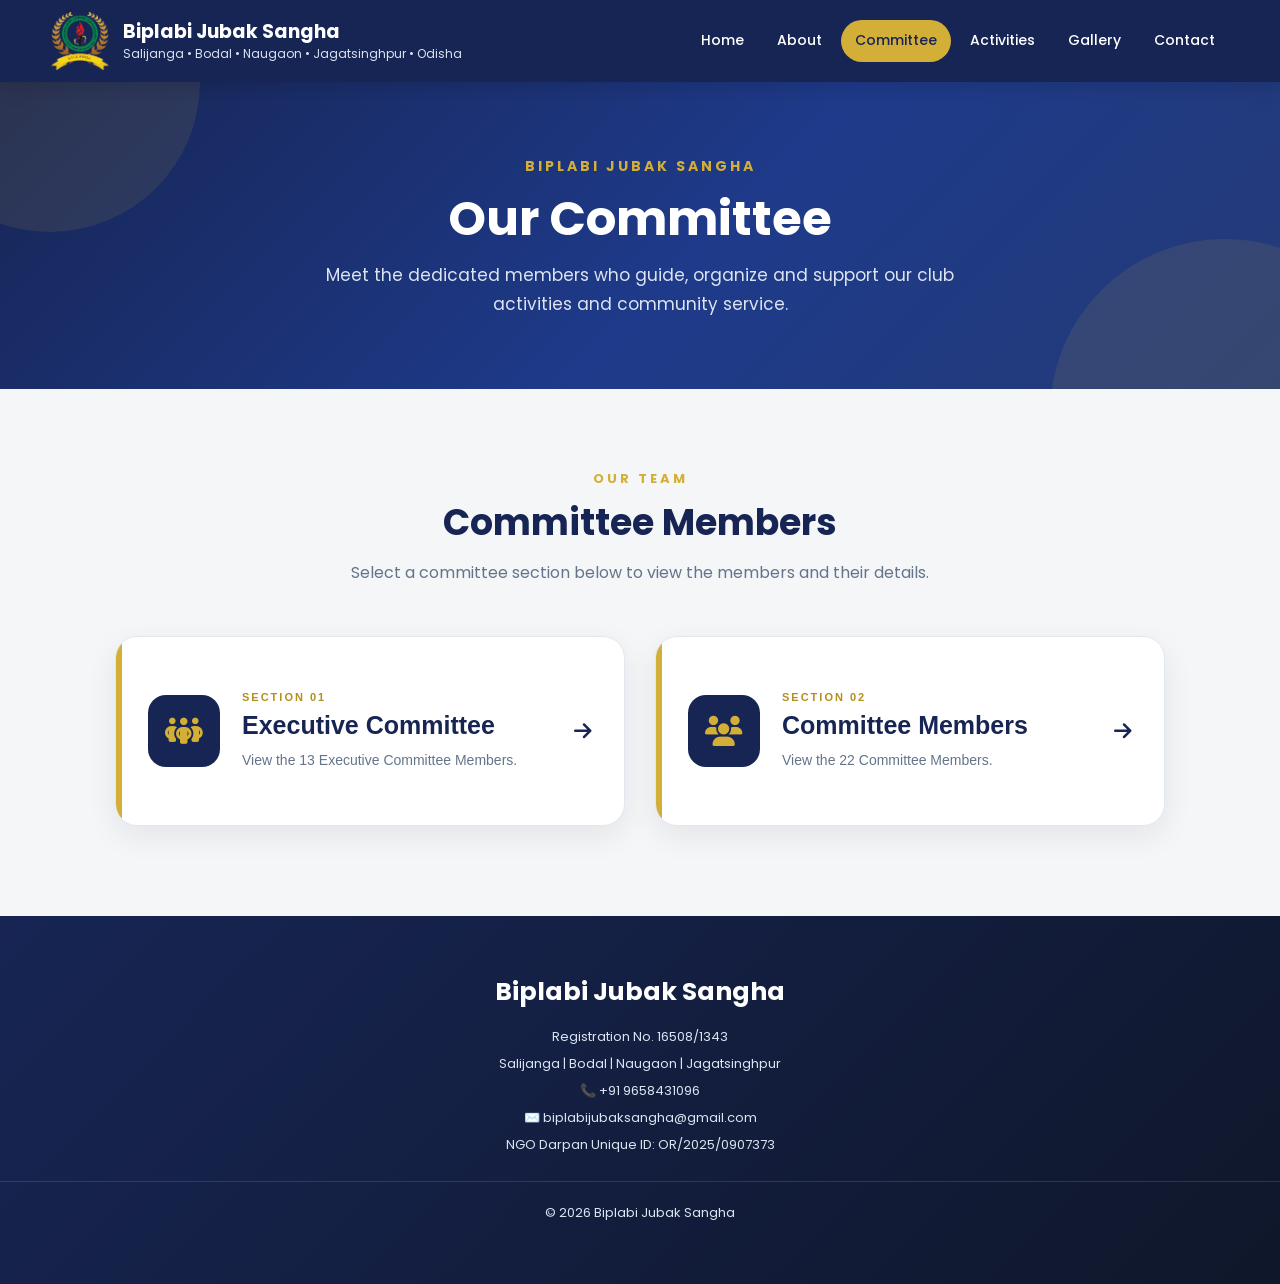
<file: committee.html>
<!DOCTYPE html>
<html lang="en">

<head>
    <meta charset="UTF-8">
    <meta name="viewport" content="width=device-width, initial-scale=1.0">

    <title>Committee Members | Biplabi Jubak Sangha | Salijanga</title>

    <meta property="og:title" content="Committee Members | Biplabi Jubak Sangha | Salijanga">
    <meta property="og:type" content="website">
    <meta property="og:url" content="https://biplabijubaksangha.in/committee.html">
    <meta property="og:description" content="Meet the committee members of Biplabi Jubak Sangha, Salijanga, Odisha, and learn about the organization’s leadership and community service.">
    <meta property="og:image" content="https://biplabijubaksangha.in/assets/images/logo.png">
    <meta property="og:site_name" content="Biplabi Jubak Sangha">

    <meta name="description" content="Meet the committee members of Biplabi Jubak Sangha, Salijanga, Odisha, and learn about the organization’s leadership and community service.">

    <link rel="icon" type="image/png" href="assets/images/logo.png">

    <!-- Main Website CSS -->
    <link rel="stylesheet" href="assets/css/style.css">

    <!-- Committee Page CSS -->
    <link rel="stylesheet" href="assets/css/committee.css">

    <!-- Font Awesome -->
    <link rel="stylesheet"
        href="https://cdnjs.cloudflare.com/ajax/libs/font-awesome/6.6.0/css/all.min.css">
    <link rel="canonical" href="https://biplabijubaksangha.in/committee.html">

</head>

<body>

    <!-- ================= HEADER ================= -->

    <header class="site-header">

        <div class="header-container">

            <a href="index.html" class="club-brand">

                <img src="assets/images/logo.png"
                    alt="Biplabi Jubak Sangha Logo">

                <div class="brand-text">

                    <h2>Biplabi Jubak Sangha</h2>

                    <span>
                        Salijanga • Bodal • Naugaon • Jagatsinghpur • Odisha
                    </span>

                </div>

            </a>

            <nav class="main-nav">

                <ul>

                    <li>
                        <a href="index.html">Home</a>
                    </li>

                    <li>
                        <a href="about.html">About</a>
                    </li>

                    <li>
                        <a href="committee.html" class="active">
                            Committee
                        </a>
                    </li>

                    <li>
                        <a href="activities.html">
                            Activities
                        </a>
                    </li>

                    <li>
                        <a href="gallery.html">
                            Gallery
                        </a>
                    </li>

                    <li>
                        <a href="contact.html">
                            Contact
                        </a>
                    </li>

                </ul>

            </nav>

        </div>

    </header>


    <!-- ================= PAGE BANNER ================= -->

    <section class="committee-banner">

        <div class="banner-content">

            <span class="banner-small">
                BIPLABI JUBAK SANGHA
            </span>

            <h1>
                Our Committee
            </h1>

            <p>
                Meet the dedicated members who guide, organize
                and support our club activities and community service.
            </p>

        </div>

    </section>


    <!-- ================= COMMITTEE SECTION ================= -->

    <main class="committee-section">

        <!-- ================= COMMITTEE HOME ================= -->

        <div id="committee-home" class="committee-home">

            <div class="section-heading">

                <span>OUR TEAM</span>

                <h2>
                    Committee Members
                </h2>

                <p>
                    Select a committee section below to view
                    the members and their details.
                </p>

            </div>


            <!-- ================= TWO CLICKABLE SECTIONS ================= -->

            <div class="committee-choice-grid">


                <!-- ================= EXECUTIVE COMMITTEE ================= -->

                <button
                    type="button"
                    class="committee-choice executive-choice"
                    data-section="executive">

                    <div class="choice-icon">
                        <i class="fa-solid fa-people-group"></i>
                    </div>

                    <div class="choice-content">

                        <span class="choice-label">
                            SECTION 01
                        </span>

                        <h3>
                            Executive Committee
                        </h3>

                        <p>
                            View the 13 Executive Committee Members.
                        </p>

                    </div>

                    <span class="choice-arrow">
                        <i class="fa-solid fa-arrow-right"></i>
                    </span>

                </button>


                <!-- ================= COMMITTEE MEMBERS ================= -->

                <button
                    type="button"
                    class="committee-choice members-choice"
                    data-section="members">

                    <div class="choice-icon">
                        <i class="fa-solid fa-users"></i>
                    </div>

                    <div class="choice-content">

                        <span class="choice-label">
                            SECTION 02
                        </span>

                        <h3>
                            Committee Members
                        </h3>

                        <p>
                            View the 22 Committee Members.
                        </p>

                    </div>

                    <span class="choice-arrow">
                        <i class="fa-solid fa-arrow-right"></i>
                    </span>

                </button>

            </div>

        </div>


        <!-- ================= MEMBER LIST VIEW ================= -->

        <div id="committee-view" class="committee-view" hidden>

            <button
                type="button"
                id="committee-back"
                class="committee-back">

                <i class="fa-solid fa-arrow-left"></i>

                Back to Committee

            </button>


            <!-- JavaScript will put members here -->

            <div id="committee-container"></div>

        </div>

    </main>


    <!-- ================= FOOTER ================= -->

    <footer class="site-footer bg-dark text-white py-4">

        <div class="container text-center">

            <h4>
                Biplabi Jubak Sangha
            </h4>

            <p>
                Registration No. 16508/1343
            </p>

            <p>
                Salijanga | Bodal | Naugaon | Jagatsinghpur
            </p>

            <p>
                📞 +91 9658431096
            </p>

            <p>
                ✉️ biplabijubaksangha@gmail.com
            </p>

            <p>
                NGO Darpan Unique ID: OR/2025/0907373
            </p>

            <p>
                © 2026 Biplabi Jubak Sangha
            </p>

        </div>

    </footer>


    <!-- ================= JAVASCRIPT ================= -->

    <script src="assets/js/committee.js?v=20261004"></script>

</body>

</html>
</file>
<file: assets/css/style.css>
/* =========================================================
   BIPLABI JUBAK SANGHA
   MODERN PROFESSIONAL WEBSITE CSS
   COLOR THEME:
   NAVY + GOLD + WHITE + LIGHT GREY
   ========================================================= */


/* =========================================================
   GOOGLE FONT
   ========================================================= */

@import url('https://fonts.googleapis.com/css2?family=Poppins:wght@300;400;500;600;700;800&display=swap');


/* =========================================================
   GLOBAL SETTINGS
   ========================================================= */

* {
    margin: 0;
    padding: 0;
    box-sizing: border-box;
}

html {
    scroll-behavior: smooth;
}

body {
    font-family: 'Poppins', sans-serif;
    background: #f5f6f8;
    color: #222;
    line-height: 1.7;
}

a {
    text-decoration: none;
}

img {
    max-width: 100%;
}


/* =========================================================
   NAVBAR
   ========================================================= */

.navbar {
    padding: 10px 0;

    background: #172554 !important;

    box-shadow:
        0 4px 20px rgba(0, 0, 0, 0.15);
}

.navbar-brand {
    display: flex;
    align-items: center;
}

.navbar-brand img {
    width: 60px;
    height: 60px;
    object-fit: contain;
}

.navbar-brand h5 {
    margin: 0;
    font-size: 18px;
    font-weight: 700;
    color: #ffffff;
    letter-spacing: 0.3px;
}

.navbar-brand small {
    color: #dbe4f0 !important;
    font-size: 11px;
}

.navbar-nav {
    gap: 5px;
}

.nav-link {
    color: #ffffff !important;

    font-size: 14px;
    font-weight: 500;

    padding: 9px 14px !important;

    border-radius: 25px;

    transition: all 0.3s ease;
}

.nav-link:hover {
    background: #d4af37;
    color: #172554 !important;
}

.nav-link.active {
    background: #d4af37;
    color: #172554 !important;
}

.navbar-toggler {
    border: 1px solid rgba(255,255,255,0.5);
}

.navbar-toggler:focus {
    box-shadow: none;
}


/* =========================================================
   HERO SECTION
   ========================================================= */

.hero {
    min-height: 88vh;

    background:
        linear-gradient(
            120deg,
            rgba(15, 23, 42, 0.94),
            rgba(30, 41, 59, 0.82)
        ),
        url("../images/hero.jpg");

    background-size: cover;
    background-position: center;
    background-attachment: fixed;

    display: flex;
    align-items: center;

    position: relative;
    overflow: hidden;
}


/* Decorative gold circle */

.hero::before {
    content: "";

    position: absolute;

    width: 500px;
    height: 500px;

    border-radius: 50%;

    background: rgba(212, 175, 55, 0.12);

    top: -250px;
    right: -120px;
}


/* Decorative white circle */

.hero::after {
    content: "";

    position: absolute;

    width: 350px;
    height: 350px;

    border-radius: 50%;

    background: rgba(255, 255, 255, 0.05);

    bottom: -200px;
    left: -120px;
}

.hero .container {
    position: relative;
    z-index: 2;
}

.hero h5 {
    color: #d4af37 !important;

    font-size: 14px;
    font-weight: 700;

    letter-spacing: 3px;
}

.hero h1 {
    color: #ffffff;

    font-size: clamp(42px, 5vw, 68px);

    font-weight: 800 !important;

    line-height: 1.15;

    margin: 15px 0;

    text-shadow:
        0 5px 25px rgba(0,0,0,0.35);
}

.hero .lead {
    color: #ffffff !important;

    font-size: 24px;

    font-weight: 500;
}

.hero p {
    color: #e2e8f0;

    max-width: 620px;

    font-size: 16px;
}

.logo-big {
    width: 340px;

    filter:
        drop-shadow(
            0 20px 30px rgba(0,0,0,0.35)
        );

    animation:
        floatingLogo 4s ease-in-out infinite;
}


/* Logo animation */

@keyframes floatingLogo {

    0% {
        transform: translateY(0);
    }

    50% {
        transform: translateY(-15px);
    }

    100% {
        transform: translateY(0);
    }

}


/* =========================================================
   BUTTONS
   ========================================================= */

.btn {
    font-family: 'Poppins', sans-serif;

    font-weight: 600;

    border-radius: 30px;

    padding: 10px 26px;

    transition: all 0.3s ease;
}

.btn:hover {
    transform: translateY(-3px);
}


/* Primary button */

.btn-primary {
    background: #172554 !important;

    border: none !important;

    color: #ffffff !important;
}

.btn-primary:hover {
    background: #d4af37 !important;

    color: #172554 !important;
}


/* Gold button */

.btn-warning {
    background: #d4af37 !important;

    border: none !important;

    color: #172554 !important;
}

.btn-warning:hover {
    background: #b8941f !important;

    color: #ffffff !important;
}


/* Green */

.btn-success {
    border-radius: 30px;
}


/* Red */

.btn-danger {
    border-radius: 30px;
}


/* =========================================================
   GENERAL SECTION
   ========================================================= */

section {
    position: relative;
}

section h2 {
    font-weight: 800;
}


/* Change Bootstrap blue text to navy */

.text-primary {
    color: #172554 !important;
}


/* =========================================================
   HOME ABOUT SECTION
   ========================================================= */

#about {
    padding: 90px 0 !important;

    background: #ffffff !important;
}

#about img {
    max-width: 300px;

    width: 100%;

    display: block;

    margin: auto;

    padding: 20px;

    background: #f7f7f5;

    border-radius: 25px;

    box-shadow:
        0 15px 45px rgba(0,0,0,0.10);
}

#about h5 {
    font-weight: 700;

    letter-spacing: 2px;

    color: #d4af37 !important;
}

#about h2 {
    color: #172554;

    font-size: 38px;

    font-weight: 800;
}

#about h3 {
    color: #172554;

    font-size: 30px;

    font-weight: 700;
}

#about p {
    color: #555;

    font-size: 16px;

    line-height: 1.9;
}


/* =========================================================
   HOME EXECUTIVE COMMITTEE
   ========================================================= */

.home-committee {
    padding: 90px 0 !important;

    background: #f1f3f5 !important;
}

.home-committee h5 {
    font-weight: 700;

    letter-spacing: 2px;

    color: #d4af37 !important;
}

.home-committee h2 {
    color: #172554;

    font-size: 38px;
}

.committee-card {
    background: #ffffff;

    border: none !important;

    border-radius: 22px !important;

    overflow: hidden;

    box-shadow:
        0 10px 35px rgba(0,0,0,0.08);

    transition:
        transform 0.4s ease,
        box-shadow 0.4s ease;

    height: 100%;
}

.committee-card:hover {
    transform: translateY(-12px);

    box-shadow:
        0 22px 50px rgba(0,0,0,0.15);
}

.member-photo {
    width: 135px;

    height: 135px;

    object-fit: cover;

    border-radius: 50%;

    display: block;

    margin: 30px auto 20px;

    border: 5px solid #172554;

    padding: 3px;

    background: #ffffff;
}

.committee-card h5 {
    color: #222;

    font-weight: 700;
}

.committee-card p {
    margin-bottom: 0;

    font-weight: 600;

    color: #172554 !important;
}


/* President */

.president-card {
    border-top:
        6px solid #d4af37 !important;
}

.president-card .member-photo {
    border-color: #d4af37;
}


/* =========================================================
   OLD MEMBER ICON
   ========================================================= */

.member-icon {
    width: 120px;

    height: 120px;

    background: #172554;

    border-radius: 50%;

    display: flex;

    justify-content: center;

    align-items: center;

    color: white;

    font-size: 55px;

    margin: 30px auto 20px;
}

.president-icon {
    background: #d4af37;

    color: #172554;
}


/* =========================================================
   PAGE BANNER
   ========================================================= */

.page-banner {

    background:
        linear-gradient(
            135deg,
            #172554,
            #334155
        );

    color: #ffffff;

    text-align: center;

    padding: 85px 20px;

    position: relative;

    overflow: hidden;
}


/* Gold decoration */

.page-banner::before {
    content: "";

    position: absolute;

    width: 350px;

    height: 350px;

    border-radius: 50%;

    background:
        rgba(212,175,55,0.12);

    top: -190px;

    right: 8%;
}


/* White decoration */

.page-banner::after {
    content: "";

    position: absolute;

    width: 280px;

    height: 280px;

    border-radius: 50%;

    background:
        rgba(255,255,255,0.06);

    bottom: -170px;

    left: 8%;
}

.page-banner .container {
    position: relative;

    z-index: 2;
}

.page-banner h1 {
    font-size: 46px;

    font-weight: 800;

    margin-bottom: 10px;
}

.page-banner p {
    margin-top: 5px;

    color: #e2e8f0;

    font-size: 17px;
}


/* =========================================================
   ABOUT PAGE
   ========================================================= */

.about-section {
    display: flex;

    justify-content: space-between;

    align-items: center;

    gap: 70px;

    padding: 90px 10%;

    background: #ffffff;

    flex-wrap: wrap;
}

.about-image {
    flex: 1;

    text-align: center;
}

.about-image img {
    width: 100%;

    max-width: 450px;

    padding: 25px;

    background: #f7f7f5;

    border-radius: 25px;

    box-shadow:
        0 15px 45px rgba(0,0,0,0.12);
}

.about-content {
    flex: 1;
}

.about-content h2 {
    color: #172554;

    font-size: 40px;

    font-weight: 800;

    margin-bottom: 25px;
}

.about-content p {
    color: #555;

    line-height: 1.9;

    font-size: 17px;

    margin-bottom: 18px;
}


/* =========================================================
   MISSION / VISION / VALUES
   ========================================================= */

.mission {
    display: grid;

    grid-template-columns:
        repeat(3, 1fr);

    gap: 30px;

    padding: 90px 10%;

    background: #f1f3f5;
}

.mission .card {
    background: #ffffff;

    text-align: center;

    padding: 45px 30px;

    border: none;

    border-radius: 22px;

    box-shadow:
        0 10px 35px rgba(0,0,0,0.08);

    transition:
        all 0.35s ease;
}

.mission .card:hover {
    transform: translateY(-10px);

    box-shadow:
        0 20px 45px rgba(0,0,0,0.14);
}

.mission .card i {
    font-size: 52px;

    color: #d4af37;

    margin-bottom: 15px;
}

.mission .card h3 {
    color: #172554;

    font-weight: 700;
}

.mission .card p {
    color: #666;
}


/* =========================================================
   HISTORY
   ========================================================= */

/* Our Journey - full-width photographic cover */
.history {
    position: relative;
    isolation: isolate;
    overflow: hidden;
    padding: 110px 10%;
    text-align: center;
    color: #ffffff;
    background:
        linear-gradient(
            135deg,
            rgba(15, 23, 42, 0.82),
            rgba(23, 37, 84, 0.70)
        ),
        url("../images/hero.jpg") center center / cover no-repeat;
    background-attachment: fixed;
}

.history .container {
    position: relative;
    z-index: 1;
}

.history h2 {
    color: #ffffff;
    font-size: 42px;
    font-weight: 800;
    margin-bottom: 25px;
    text-shadow: 0 3px 14px rgba(0, 0, 0, 0.35);
}

.history p {
    max-width: 900px;
    margin: 15px auto;
    color: #f1f5f9;
    font-size: 17px;
    line-height: 1.9;
    text-shadow: 0 2px 8px rgba(0, 0, 0, 0.35);
}

@media (max-width: 768px) {
    .history {
        padding: 75px 7%;
        background-attachment: scroll;
        background-position: center center;
    }

    .history h2 {
        font-size: 34px;
    }

    .history p {
        font-size: 15px;
    }
}
/* =========================================================
   ACTIVITY CARDS
   ========================================================= */

.py-5 .card {
    background: #ffffff;

    border: none !important;

    border-radius: 22px !important;

    padding: 35px !important;

    box-shadow:
        0 10px 30px rgba(0,0,0,0.08);

    transition:
        transform 0.4s ease,
        box-shadow 0.4s ease;

    overflow: hidden;
}

.py-5 .card:hover {
    transform: translateY(-10px);

    box-shadow:
        0 22px 45px rgba(0,0,0,0.14);
}

.py-5 .card > i {
    font-size: 55px !important;

    margin-bottom: 5px;
}


/* Activity title */

.py-5 .card h4 {
    color: #172554;

    font-weight: 700;

    margin-top: 15px !important;
}


/* Activity text */

.py-5 .card p {
    color: #666;

    line-height: 1.8;

    font-size: 15px;
}


/* =========================================================
   ACTIVITY PAGE TOP SECTION
   ========================================================= */

.py-5 > .container > .text-center h5 {
    color: #d4af37 !important;

    font-weight: 700;

    letter-spacing: 2px;
}

.py-5 > .container > .text-center h2 {
    color: #172554;

    font-weight: 800;
}


/* =========================================================
   MODAL DESIGN
   ========================================================= */

.modal-content {
    border: none;

    border-radius: 20px;

    overflow: hidden;

    box-shadow:
        0 25px 70px rgba(0,0,0,0.25);
}

.modal-header {
    padding: 20px 25px;

    background: #172554 !important;
}

.modal-title {
    font-weight: 700;

    color: #ffffff;
}

.modal-body {
    padding: 30px;
}

.modal-body h4 {
    font-weight: 700;

    color: #172554 !important;
}

.modal-body p {
    color: #555;

    font-size: 16px;

    line-height: 1.85;

    margin-bottom: 18px;
}

.modal-footer {
    padding: 15px 25px;

    background: #f8f9fa;
}


/* =========================================================
   COMMITTEE PAGE
   ========================================================= */

.committee-page {
    width: 95%;

    max-width: 1400px;

    margin: 70px auto;
}

#committee-container {
    display: grid;

    grid-template-columns:
        repeat(auto-fit, minmax(270px, 1fr));

    gap: 30px;
}

.member-card {
    background: #ffffff;

    border-radius: 22px;

    overflow: hidden;

    text-align: center;

    box-shadow:
        0 10px 30px rgba(0,0,0,0.10);

    transition:
        all 0.4s ease;
}

.member-card:hover {
    transform: translateY(-12px);

    box-shadow:
        0 22px 50px rgba(0,0,0,0.16);
}

.member-card img {
    width: 100%;

    height: 320px;

    object-fit: cover;
}

.member-card h3 {
    margin: 20px 15px 10px;

    font-size: 21px;

    font-weight: 700;

    color: #222;
}

.member-card span {
    display: inline-block;

    margin-bottom: 25px;

    padding: 8px 22px;

    color: #ffffff;

    border-radius: 30px;

    font-weight: 600;

    font-size: 13px;
}


/* =========================================================
   COMMITTEE DESIGNATIONS
   ========================================================= */

.president {
    background: #d4af37;
    color: #172554 !important;
}

.vice {
    background: #64748b;
}

.secretary {
    background: #172554;
}

.treasurer {
    background: #198754;
}

.board {
    background: #b45309;
}


/* =========================================================
   DESIGNATION
   ========================================================= */

.designation {
    display: inline-block;

    margin: 0 0 22px;

    padding: 8px 20px;

    background: #172554;

    color: white;

    border-radius: 30px;

    font-weight: 600;

    font-size: 14px;
}


/* =========================================================
   OLD LOGO STYLE
   ========================================================= */

.logo {
    display: flex;

    align-items: center;

    gap: 15px;

    padding: 10px 30px;
}

.logo img {
    width: 70px;

    height: 70px;

    object-fit: contain;
}

.logo h2 {
    margin: 0;

    font-size: 24px;

    color: #172554;
}


/* =========================================================
   FOOTER
   ========================================================= */

footer {
    background:
        linear-gradient(
            135deg,
            #172554,
            #0f172a
        ) !important;

    color: #ffffff;

    padding: 55px 0 !important;

    margin-top: 0;
}

footer h4 {
    color: #ffffff;

    font-weight: 700;

    font-size: 25px;

    margin-bottom: 15px;
}

footer p {
    color: #cbd5e1;

    margin: 6px 0;
}

footer p:last-child {
    margin-top: 25px;

    padding-top: 20px;

    border-top:
        1px solid rgba(255,255,255,0.12);
}


/* =========================================================
   RESPONSIVE — TABLET
   ========================================================= */

@media (max-width: 991px) {

    .navbar-nav {
        margin-top: 15px;

        gap: 2px;
    }

    .nav-link {
        border-radius: 8px;
    }

    .hero {
        min-height: auto;

        padding: 100px 0;

        text-align: center;

        background-attachment: scroll;
    }

    .hero p {
        margin-left: auto;

        margin-right: auto;
    }

    .logo-big {
        width: 260px;

        margin-top: 45px;
    }

    .about-section {
        padding: 70px 7%;

        gap: 45px;
    }

    .mission {
        grid-template-columns: 1fr;

        padding: 70px 7%;
    }

}


/* =========================================================
   RESPONSIVE — MOBILE
   ========================================================= */

@media (max-width: 768px) {

    .navbar-brand h5 {
        font-size: 15px;
    }

    .navbar-brand img {
        width: 50px;

        height: 50px;
    }

    .hero {
        padding: 80px 20px;
    }

    .hero h1 {
        font-size: 38px;
    }

    .hero .lead {
        font-size: 19px;
    }

    .logo-big {
        width: 220px;
    }

    .page-banner {
        padding: 65px 20px;
    }

    .page-banner h1 {
        font-size: 35px;
    }

    .page-banner p {
        font-size: 15px;
    }

    .about-section {
        flex-direction: column;

        padding: 60px 7%;

        text-align: center;
    }

    .about-content h2 {
        font-size: 32px;
    }

    .history {
        padding: 60px 7%;
    }

    .history h2 {
        font-size: 32px;
    }

    #committee-container {
        grid-template-columns: 1fr;
    }

    .member-card img {
        height: 350px;
    }

}


/* =========================================================
   RESPONSIVE — SMALL MOBILE
   ========================================================= */

@media (max-width: 480px) {

    .hero h1 {
        font-size: 31px;
    }

    .hero h5 {
        font-size: 12px;

        letter-spacing: 2px;
    }

    .hero .btn {
        display: block;

        width: 100%;

        margin: 10px 0 !important;
    }

    .page-banner h1 {
        font-size: 30px;
    }

    .py-5 .card {
        padding: 28px !important;
    }

    .modal-body {
        padding: 22px;
    }

}
/* =========================================================
   COMMON HEADER - BIPLABI JUBAK SANGHA
   ========================================================= */

.site-header {
    width: 100%;
    background: #172554;
    box-shadow: 0 4px 20px rgba(0, 0, 0, 0.15);
    position: relative;
    z-index: 1000;
    margin: 0;
    padding: 0;
}

.header-container {
    width: 92%;
    max-width: 1400px;
    min-height: 82px;
    margin: 0 auto;
    padding: 0;

    display: flex;
    align-items: center;
    justify-content: space-between;
    gap: 30px;
}

.club-brand {
    display: flex;
    align-items: center;
    gap: 14px;

    color: #ffffff;
    text-decoration: none;

    flex-shrink: 0;
}

.club-brand img {
    width: 58px;
    height: 58px;
    object-fit: contain;
    display: block;
}

.brand-text {
    display: flex;
    flex-direction: column;
}

.brand-text h2 {
    margin: 0;

    color: #ffffff;

    font-size: 19px;
    font-weight: 700;

    line-height: 1.2;
}

.brand-text span {
    margin-top: 3px;

    color: #dbe4f0;

    font-size: 12px;
}

/* ================= NAVIGATION ================= */

.main-nav ul {
    display: flex;
    align-items: center;

    gap: 5px;

    list-style: none;

    margin: 0;
    padding: 0;
}

.main-nav li {
    margin: 0;
    padding: 0;
}

.main-nav a {
    display: block;

    padding: 9px 14px;

    border-radius: 25px;

    color: #ffffff;

    font-size: 14px;
    font-weight: 500;

    text-decoration: none;

    transition: all 0.3s ease;
}

.main-nav a:hover {
    background: #d4af37;
    color: #172554;
}

.main-nav a.active {
    background: #d4af37;
    color: #172554;
}


/* =========================================================
   MOBILE HEADER
   ========================================================= */

@media (max-width: 991px) {

    .header-container {
        flex-direction: column;

        padding: 15px 0;

        gap: 12px;
    }

    .main-nav {
        width: 100%;
    }

    .main-nav ul {
        justify-content: center;

        flex-wrap: wrap;

        gap: 4px;
    }
}


@media (max-width: 600px) {

    .club-brand img {
        width: 50px;
        height: 50px;
    }

    .brand-text h2 {
        font-size: 16px;
    }

    .brand-text span {
        font-size: 11px;
    }

    .main-nav a {
        padding: 7px 10px;

        font-size: 12px;
    }
}
/* =========================================================
   GALLERY PAGE
   ========================================================= */

.gallery-banner {
    min-height: 280px;

    display: flex;
    align-items: center;
    justify-content: center;

    text-align: center;

    padding: 60px 20px;

    background:
        linear-gradient(
            135deg,
            #172554,
            #1e3a8a
        );

    position: relative;
    overflow: hidden;
}

.gallery-banner::before {
    content: "";

    position: absolute;

    width: 280px;
    height: 280px;

    border-radius: 50%;

    background: rgba(212, 175, 55, 0.10);

    top: -140px;
    left: -80px;
}

.gallery-banner::after {
    content: "";

    position: absolute;

    width: 320px;
    height: 320px;

    border-radius: 50%;

    background: rgba(255, 255, 255, 0.05);

    right: -100px;
    bottom: -170px;
}

.gallery-banner-content {
    max-width: 850px;

    position: relative;
    z-index: 2;
}

.gallery-banner-label {
    display: inline-block;

    color: #d4af37;

    font-size: 13px;
    font-weight: 700;

    letter-spacing: 3px;

    margin-bottom: 12px;
}

.gallery-banner h1 {
    color: #ffffff;

    font-size: 46px;
    font-weight: 700;

    margin: 0 0 14px;
}

.gallery-banner p {
    color: #dbe4f0;

    font-size: 16px;

    line-height: 1.7;

    margin: 0 auto;

    max-width: 700px;
}


/* =========================================================
   GALLERY MAIN SECTION
   ========================================================= */

.gallery-section {
    background: #f5f6f8;

    padding: 75px 0 90px;
}


/* =========================================================
   GALLERY HEADING
   ========================================================= */

.gallery-heading {
    text-align: center;

    max-width: 800px;

    margin: 0 auto 45px;
}

.gallery-label {
    display: inline-block;

    color: #b38f1d;

    font-size: 13px;
    font-weight: 700;

    letter-spacing: 3px;

    margin-bottom: 10px;
}

.gallery-heading h2 {
    color: #172554;

    font-size: 36px;
    font-weight: 700;

    margin: 0 0 12px;
}

.gallery-heading p {
    color: #64748b;

    font-size: 15px;

    line-height: 1.7;

    margin: 0;
}


/* =========================================================
   GALLERY GRID
   ========================================================= */

.gallery-grid {
    width: 100%;

    display: grid;

    grid-template-columns: repeat(3, 1fr);

    gap: 28px;
}


/* =========================================================
   GALLERY CARD
   ========================================================= */

.gallery-item {
    background: #ffffff;

    border-radius: 16px;

    overflow: hidden;

    border: 1px solid #e5e7eb;

    box-shadow:
        0 8px 25px rgba(15, 23, 42, 0.08);

    cursor: pointer;

    transition:
        transform 0.3s ease,
        box-shadow 0.3s ease;
}

.gallery-item:hover {
    transform: translateY(-6px);

    box-shadow:
        0 16px 35px rgba(15, 23, 42, 0.14);
}


/* =========================================================
   PHOTO AREA
   ========================================================= */

.gallery-image {
    width: 100%;

    height: 210px;

    position: relative;

    overflow: hidden;

    background: #e9edf3;
}

.gallery-image img {
    width: 100%;
    height: 100%;

    display: block;

    object-fit: cover;

    transition:
        transform 0.45s ease;
}

.gallery-item:hover .gallery-image img {
    transform: scale(1.05);
}


/* =========================================================
   LOGO IMAGE
   ========================================================= */

.logo-gallery-image {
    background: #ffffff;

    display: flex;

    align-items: center;
    justify-content: center;
}

.logo-gallery-image img {
    width: 150px !important;
    height: 150px !important;

    object-fit: contain !important;
}


/* =========================================================
   OVERLAY
   ========================================================= */

.gallery-overlay {
    position: absolute;

    inset: 0;

    display: flex;

    align-items: center;
    justify-content: center;

    background: rgba(23, 37, 84, 0.45);

    opacity: 0;

    transition:
        opacity 0.3s ease;
}

.gallery-item:hover .gallery-overlay {
    opacity: 1;
}

.gallery-view {
    width: 48px;
    height: 48px;

    display: flex;

    align-items: center;
    justify-content: center;

    border-radius: 50%;

    background: #d4af37;

    color: #172554;

    font-size: 21px;
}


/* =========================================================
   CAPTION
   ========================================================= */

.gallery-caption {
    padding: 18px 20px 20px;

    text-align: center;
}

.gallery-caption h3 {
    color: #172554;

    font-size: 18px;
    font-weight: 600;

    margin: 0 0 5px;
}

.gallery-caption p {
    color: #64748b;

    font-size: 13px;

    margin: 0;
}


/* =========================================================
   IMAGE MODAL
   ========================================================= */

.gallery-modal {
    background: #172554;

    border: none;

    border-radius: 12px;

    overflow: hidden;
}

.gallery-modal .modal-body {
    padding: 15px;

    text-align: center;

    background: #172554;
}

.gallery-modal img {
    max-width: 100%;

    max-height: 80vh;

    width: auto;
    height: auto;

    object-fit: contain;

    display: block;

    margin: auto;
}

.gallery-close {
    position: absolute;

    top: 12px;
    right: 12px;

    z-index: 10;

    width: 40px;
    height: 40px;

    border: none;

    border-radius: 50%;

    background: #d4af37;

    color: #172554;

    font-size: 17px;

    cursor: pointer;
}

.gallery-close:hover {
    background: #ffffff;
}


/* =========================================================
   TABLET
   ========================================================= */

@media (max-width: 992px) {

    .gallery-grid {
        grid-template-columns: repeat(2, 1fr);

        gap: 22px;
    }

    .gallery-banner h1 {
        font-size: 40px;
    }

}


/* =========================================================
   MOBILE
   ========================================================= */

@media (max-width: 600px) {

    .gallery-banner {
        min-height: 240px;

        padding: 50px 20px;
    }

    .gallery-banner h1 {
        font-size: 32px;
    }

    .gallery-banner p {
        font-size: 14px;
    }

    .gallery-section {
        padding: 50px 0 60px;
    }

    .gallery-heading {
        margin-bottom: 30px;
    }

    .gallery-heading h2 {
        font-size: 28px;
    }

    .gallery-heading p {
        font-size: 14px;
    }

    .gallery-grid {
        grid-template-columns: 1fr;

        gap: 20px;
    }

    .gallery-image {
        height: 200px;
    }

    .logo-gallery-image img {
        width: 135px !important;
        height: 135px !important;
    }

}
html,
body {
    margin: 0;
    padding: 0;
}

.site-header {
    margin-top: 0;
}
/* =========================================
   COMMON HEADER - SAME ON ALL PAGES
   ========================================= */

.site-header {
    width: 100%;
    background: #172554;
    box-shadow: 0 4px 20px rgba(0, 0, 0, 0.15);
    position: relative;
    z-index: 1000;
    margin: 0;
    padding: 0;
}

.header-container {
    width: 92%;
    max-width: 1400px;
    min-height: 82px;
    margin: 0 auto;
    padding: 0;

    display: flex;
    align-items: center;
    justify-content: space-between;
    gap: 30px;
}

/* Club name + address */
.brand-text {
    display: flex;
    flex-direction: column;
    justify-content: center;
    margin: 0;
    padding: 0;
}

.brand-text h2 {
    margin: 0;
    padding: 0;
    line-height: 1.15;
}

.brand-text span {
    display: block;
    margin: 4px 0 0 0;
    padding: 0;
    line-height: 1.2;
}
.gallery-caption {
    padding: 12px 10px;
    text-align: center;
    font-size: 16px;
    font-weight: 600;
    color: #172554;
    background: #ffffff;
}
/* Gallery images - same size */
.gallery-item img {
    width: 100%;
    height: 280px;
    object-fit: cover;
    display: block;
}

.gallery-caption {
    padding: 12px 10px;
    text-align: center;
    font-size: 16px;
    font-weight: 600;
    color: #172554;
    background: #ffffff;
}
/* Center footer content */
.site-footer {
    width: 100%;
    text-align: center;
}

.site-footer .container {
    width: 100%;
    max-width: 100%;
    margin: 0 auto;
    text-align: center;
}
/* ================= FOOTER CENTERING ================= */

.site-footer {
    width: 100%;
    text-align: center;
}

.site-footer .container {
    width: 100%;
    max-width: 100%;
    margin: 0 auto;
    text-align: center;
}

.site-footer h4,
.site-footer p {
    text-align: center;
    margin-left: auto;
    margin-right: auto;
}
/* ================= FOOTER CENTERING ================= */

.site-footer {
    width: 100%;
    text-align: center;
}

.site-footer .container {
    width: 100%;
    max-width: 100%;
    margin: 0 auto;
    text-align: center;
}

.site-footer h4,
.site-footer p {
    text-align: center;
    margin-left: auto;
    margin-right: auto;
}
/* =========================================================
   HOME PAGE HIGHLIGHT / ANNOUNCEMENT BAR
   ========================================================= */

.home-highlight {
    background: linear-gradient(90deg, #063b8f, #0d6efd, #063b8f);
    color: #ffffff;
    overflow: hidden;
    white-space: nowrap;
    border-bottom: 3px solid #ffc107;
    box-shadow: 0 3px 10px rgba(0, 0, 0, 0.12);
}

.highlight-inner {
    display: flex;
    align-items: center;
    min-height: 46px;
}

.highlight-label {
    flex-shrink: 0;
    z-index: 2;
    background: #ffc107;
    color: #111;
    font-weight: 700;
    padding: 11px 18px;
    font-size: 0.85rem;
    letter-spacing: 0.5px;
    box-shadow: 5px 0 12px rgba(0, 0, 0, 0.15);
}

.highlight-track {
    overflow: hidden;
    flex: 1;
}

.highlight-text {
    display: inline-block;
    padding-left: 100%;
    font-size: 0.9rem;
    font-weight: 500;
    animation: highlightScroll 25s linear infinite;
}

.highlight-text:hover {
    animation-play-state: paused;
}

@keyframes highlightScroll {

    0% {
        transform: translateX(0);
    }

    100% {
        transform: translateX(-100%);
    }

}


/* Mobile */

@media (max-width: 576px) {

    .highlight-label {
        padding: 10px 12px;
        font-size: 0.75rem;
    }

    .highlight-text {
        font-size: 0.78rem;
        animation-duration: 20s;
    }

}

/* =========================================================
   ABOUT OUR VILLAGE - SALIJANGA
   ========================================================= */
.village-section{padding:100px 0;background:linear-gradient(180deg,#f8fafc 0%,#fff 100%)}
.village-heading{text-align:center;max-width:850px;margin:0 auto 55px}
.village-kicker{display:inline-block;color:#d4af37;font-size:14px;font-weight:700;letter-spacing:2px;text-transform:uppercase;margin-bottom:10px}
.village-heading h2{color:#172554;font-size:46px;font-weight:800;margin:0 0 12px}
.village-heading p{color:#64748b;font-size:17px;font-weight:500;margin:0}
.village-intro{max-width:1000px;margin:0 auto 55px;padding:45px;background:#fff;border-radius:24px;text-align:center;box-shadow:0 12px 35px rgba(15,23,42,.08);border-top:4px solid #d4af37}
.village-intro h3{color:#172554;font-size:30px;font-weight:800;margin-bottom:20px}
.village-intro p{color:#555;font-size:16px;line-height:1.9;max-width:850px;margin:12px auto}
.village-info-grid{display:grid;grid-template-columns:repeat(4,1fr);gap:25px;margin-bottom:70px}
.village-info-card{background:#fff;padding:35px 25px;border-radius:20px;box-shadow:0 10px 30px rgba(15,23,42,.07);border:1px solid rgba(23,37,84,.06);transition:transform .35s ease,box-shadow .35s ease}
.village-info-card:hover{transform:translateY(-8px);box-shadow:0 18px 40px rgba(15,23,42,.12)}
.village-icon{width:62px;height:62px;display:flex;align-items:center;justify-content:center;margin-bottom:20px;border-radius:50%;background:rgba(212,175,55,.12);color:#d4af37;font-size:27px}
.village-info-card h4{color:#172554;font-size:21px;font-weight:700;margin-bottom:18px}
.village-info-card p{color:#64748b;font-size:14px;line-height:1.75;margin-bottom:8px}.village-info-card strong{color:#334155}
.village-heritage{display:grid;grid-template-columns:2fr 1fr;gap:30px;align-items:stretch;margin-bottom:75px}
.heritage-content{background:#172554;color:#fff;padding:50px;border-radius:25px;position:relative;overflow:hidden}
.heritage-content::after{content:"";position:absolute;width:220px;height:220px;right:-80px;bottom:-100px;border-radius:50%;border:35px solid rgba(212,175,55,.1)}
.heritage-content .village-kicker,.sangha-village-content .village-kicker{color:#d4af37}
.heritage-content h3{color:#fff;font-size:32px;font-weight:800;margin-bottom:22px}
.heritage-content p{color:#e2e8f0;font-size:16px;line-height:1.9;margin-bottom:16px}.heritage-content strong{color:#fff}
.heritage-highlight{display:flex;flex-direction:column;justify-content:center;align-items:center;text-align:center;padding:40px 30px;border-radius:25px;background:linear-gradient(145deg,#fffdf5,#f8fafc);border:2px solid rgba(212,175,55,.35);box-shadow:0 12px 35px rgba(15,23,42,.07)}
.heritage-highlight i{font-size:48px;color:#d4af37;margin-bottom:20px}.heritage-highlight h4{color:#172554;font-size:22px;font-weight:800;margin-bottom:15px}.heritage-highlight p{color:#64748b;line-height:1.8;font-size:15px;margin:0}
.village-community{padding:70px 0;margin-bottom:70px;background:#f1f3f5;border-radius:30px}
.community-heading{max-width:850px;margin:0 auto 45px;text-align:center;padding:0 30px}.community-heading h3{color:#172554;font-size:34px;font-weight:800;margin:5px 0 18px}.community-heading p{color:#64748b;font-size:16px;line-height:1.9;margin:0}
.community-grid{display:grid;grid-template-columns:repeat(4,1fr);gap:20px;padding:0 30px}.community-item{text-align:center;padding:30px 20px;background:#fff;border-radius:18px;transition:transform .3s ease,box-shadow .3s ease}.community-item:hover{transform:translateY(-7px);box-shadow:0 15px 30px rgba(15,23,42,.1)}
.community-item i{display:block;color:#d4af37;font-size:35px;margin-bottom:15px}.community-item h4{color:#172554;font-size:19px;font-weight:700;margin-bottom:10px}.community-item p{color:#64748b;font-size:14px;line-height:1.7;margin:0}
.sangha-village-card{display:flex;align-items:center;gap:35px;padding:50px;margin-bottom:75px;background:linear-gradient(135deg,#172554,#0f172a);border-radius:28px;box-shadow:0 18px 45px rgba(15,23,42,.15)}
.sangha-village-icon{flex-shrink:0;width:95px;height:95px;display:flex;align-items:center;justify-content:center;border-radius:50%;background:rgba(212,175,55,.15);border:1px solid rgba(212,175,55,.4);color:#d4af37;font-size:40px}
.sangha-village-content h3{color:#fff;font-size:31px;font-weight:800;margin:5px 0 18px}.sangha-village-content p{color:#cbd5e1;font-size:16px;line-height:1.9;margin-bottom:12px}
.salijanga-special{text-align:center;margin-bottom:70px}.salijanga-special>h3{color:#172554;font-size:35px;font-weight:800;margin:5px 0 40px}
.special-grid{display:grid;grid-template-columns:repeat(4,1fr);gap:25px}.special-grid>div{background:#fff;padding:35px 25px;border-radius:20px;border:1px solid #e2e8f0;box-shadow:0 8px 25px rgba(15,23,42,.06);transition:transform .3s ease,box-shadow .3s ease}.special-grid>div:hover{transform:translateY(-7px);box-shadow:0 15px 35px rgba(15,23,42,.1)}
.special-grid i{color:#d4af37;font-size:36px;margin-bottom:15px}.special-grid h4{color:#172554;font-size:19px;font-weight:700;margin-bottom:12px}.special-grid p{color:#64748b;font-size:14px;line-height:1.75;margin:0}
.village-final-message{max-width:950px;margin:0 auto;padding:55px 40px;text-align:center;background:linear-gradient(135deg,#fffdf5,#fff);border-radius:28px;border:2px solid rgba(212,175,55,.25);box-shadow:0 12px 35px rgba(15,23,42,.07)}
.village-final-message>i{color:#d4af37;font-size:42px;margin-bottom:20px}.village-final-message p{color:#475569;font-size:19px;line-height:1.9;font-weight:500;margin:0 auto 25px}.village-final-message h3{color:#172554;font-size:21px;font-weight:800;margin:0}
@media(max-width:991px){.village-info-grid,.community-grid,.special-grid{grid-template-columns:repeat(2,1fr)}.village-heritage{grid-template-columns:1fr}.heritage-highlight{min-height:260px}}
@media(max-width:768px){.village-section{padding:70px 0}.village-heading{padding:0 20px;margin-bottom:40px}.village-heading h2{font-size:36px}.village-heading p{font-size:14px;line-height:1.7}.village-intro{margin-left:20px;margin-right:20px;padding:35px 25px}.village-intro h3{font-size:27px}.village-info-grid{grid-template-columns:1fr;padding:0 20px}.village-info-card{padding:30px 25px}.village-heritage{margin-left:20px;margin-right:20px}.heritage-content{padding:38px 28px}.heritage-content h3{font-size:28px}.village-community{margin-left:20px;margin-right:20px;padding:55px 0}.community-grid{grid-template-columns:1fr;padding:0 20px}.sangha-village-card{margin-left:20px;margin-right:20px;padding:40px 28px;flex-direction:column;text-align:center}.sangha-village-content h3{font-size:27px}.special-grid{grid-template-columns:1fr;padding:0 20px}.salijanga-special>h3{font-size:29px;padding:0 20px}.village-final-message{margin-left:20px;margin-right:20px;padding:40px 25px}.village-final-message p{font-size:16px}.village-final-message h3{font-size:18px;line-height:1.6}}
@media(max-width:480px){.village-heading h2{font-size:32px}.village-kicker{font-size:12px;letter-spacing:1.5px}.village-intro{padding:30px 20px}.village-intro h3{font-size:24px}.village-intro p{font-size:15px}.heritage-content{padding:32px 22px}.heritage-content h3{font-size:25px}.heritage-content p{font-size:15px}.sangha-village-card{padding:35px 22px}.sangha-village-icon{width:80px;height:80px;font-size:32px}.sangha-village-content h3{font-size:24px}.village-final-message{padding:35px 20px}}

/* =========================================================
   OUR JOURNEY - PREMIUM HEADING DESIGN
   Keeps the existing photo background while making only
   the Journey typography clear and elegant.
   ========================================================= */

.history h2 {
    position: relative;
    display: inline-block;
    margin: 0 auto 28px;
    padding: 14px 30px 16px;
    color: #ffffff;
    font-size: clamp(38px, 5vw, 58px);
    font-weight: 800;
    letter-spacing: 1px;
    line-height: 1.15;
    text-transform: uppercase;
    text-shadow:
        0 3px 6px rgba(0, 0, 0, 0.65),
        0 8px 22px rgba(0, 0, 0, 0.35);
    background: rgba(15, 23, 42, 0.58);
    border: 1px solid rgba(255, 255, 255, 0.28);
    border-radius: 14px;
    box-shadow:
        0 12px 30px rgba(0, 0, 0, 0.20),
        inset 0 1px 0 rgba(255, 255, 255, 0.18);
    backdrop-filter: blur(5px);
    -webkit-backdrop-filter: blur(5px);
}

.history h2::after {
    content: "";
    position: absolute;
    left: 50%;
    bottom: -7px;
    width: 78px;
    height: 4px;
    transform: translateX(-50%);
    background: #d4af37;
    border-radius: 999px;
    box-shadow: 0 2px 10px rgba(212, 175, 55, 0.55);
}

.history p {
    color: #ffffff;
    text-shadow:
        0 2px 5px rgba(0, 0, 0, 0.75),
        0 5px 16px rgba(0, 0, 0, 0.35);
}

@media (max-width: 768px) {
    .history h2 {
        padding: 12px 22px 14px;
        font-size: 34px;
        letter-spacing: 0.5px;
    }
}

@media (max-width: 480px) {
    .history h2 {
        padding: 11px 18px 13px;
        font-size: 29px;
        letter-spacing: 0.3px;
    }
}


/* =========================================================
   GANESH PUJA PHOTO GALLERY
   ========================================================= */

.ganesh-puja-gallery {
    margin: 30px 0 28px;
    padding: 22px;
    background: linear-gradient(145deg, #fffdf5, #f8fafc);
    border: 1px solid rgba(212, 175, 55, 0.25);
    border-radius: 22px;
}

.ganesh-gallery-heading {
    margin-bottom: 18px;
    text-align: center;
}

.ganesh-gallery-heading span {
    display: inline-block;
    color: #d4af37;
    font-size: 12px;
    font-weight: 800;
    letter-spacing: 1.8px;
    text-transform: uppercase;
    margin-bottom: 5px;
}

.ganesh-gallery-heading h5 {
    margin: 0;
    color: #172554;
    font-size: 20px;
    font-weight: 800;
}

.ganesh-gallery-grid {
    display: grid;
    grid-template-columns: repeat(2, minmax(0, 1fr));
    gap: 14px;
}

.ganesh-gallery-item {
    display: block;
    position: relative;
    overflow: hidden;
    aspect-ratio: 4 / 3;
    border-radius: 16px;
    background: #e2e8f0;
    box-shadow: 0 8px 22px rgba(15, 23, 42, 0.10);
}

.ganesh-gallery-item::after {
    content: "View Photo";
    position: absolute;
    left: 12px;
    bottom: 12px;
    padding: 6px 10px;
    border-radius: 999px;
    background: rgba(15, 23, 42, 0.72);
    color: #ffffff;
    font-size: 11px;
    font-weight: 700;
    opacity: 0;
    transform: translateY(5px);
    transition: 0.25s ease;
}

.ganesh-gallery-item:hover::after {
    opacity: 1;
    transform: translateY(0);
}

.ganesh-gallery-item img {
    width: 100%;
    height: 100%;
    display: block;
    object-fit: cover;
    transition: transform 0.45s ease, filter 0.45s ease;
}

.ganesh-gallery-item:hover img {
    transform: scale(1.05);
    filter: saturate(1.08) contrast(1.03);
}

@media (max-width: 575px) {
    .ganesh-puja-gallery {
        padding: 16px;
        border-radius: 18px;
    }

    .ganesh-gallery-grid {
        grid-template-columns: 1fr;
    }

    .ganesh-gallery-heading h5 {
        font-size: 18px;
    }
}

/* =========================================================
   SPORTS / CRICKET PHOTO GALLERY
   ========================================================= */

.sports-gallery-section {
    margin-top: 35px;
    padding-top: 28px;
    border-top: 1px solid #e2e8f0;
}

.sports-gallery-heading {
    text-align: center;
    margin-bottom: 22px;
}

.sports-gallery-heading span {
    display: inline-block;
    color: #d4af37;
    font-size: 12px;
    font-weight: 800;
    letter-spacing: 1.8px;
    text-transform: uppercase;
    margin-bottom: 6px;
}

.sports-gallery-heading h5 {
    color: #172554;
    font-size: 24px;
    font-weight: 800;
    margin: 0 0 8px;
}

.sports-gallery-heading p {
    max-width: 650px;
    margin: 0 auto;
    color: #64748b;
    font-size: 14px;
    line-height: 1.7;
}

.sports-gallery-grid {
    display: grid;
    grid-template-columns: repeat(2, minmax(0, 1fr));
    gap: 16px;
}

.sports-gallery-item {
    position: relative;
    display: block;
    min-height: 210px;
    overflow: hidden;
    border-radius: 16px;
    background: #0f172a;
    text-decoration: none;
    box-shadow: 0 10px 28px rgba(15, 23, 42, 0.12);
    border: 1px solid rgba(23, 37, 84, 0.08);
}

.sports-gallery-feature {
    grid-column: 1 / -1;
    min-height: 260px;
}

.sports-gallery-item img {
    width: 100%;
    height: 100%;
    min-height: 210px;
    display: block;
    object-fit: cover;
    transition: transform 0.5s ease, filter 0.5s ease;
}

.sports-gallery-feature img {
    min-height: 260px;
}

.sports-gallery-item::after {
    content: "";
    position: absolute;
    inset: 0;
    background: linear-gradient(
        to top,
        rgba(15, 23, 42, 0.82),
        rgba(15, 23, 42, 0.05) 65%
    );
    pointer-events: none;
}

.sports-gallery-item:hover img {
    transform: scale(1.045);
    filter: saturate(1.08) brightness(1.04);
}

.sports-gallery-caption {
    position: absolute;
    left: 18px;
    right: 18px;
    bottom: 16px;
    z-index: 2;
    color: #ffffff;
}

.sports-gallery-caption strong {
    display: block;
    font-size: 16px;
    font-weight: 800;
    line-height: 1.3;
    margin-bottom: 3px;
}

.sports-gallery-caption span {
    display: block;
    color: #f8e7a9;
    font-size: 12px;
    line-height: 1.5;
}

@media (max-width: 768px) {
    .sports-gallery-grid {
        grid-template-columns: 1fr;
    }

    .sports-gallery-feature {
        grid-column: auto;
    }

    .sports-gallery-item,
    .sports-gallery-feature,
    .sports-gallery-item img,
    .sports-gallery-feature img {
        min-height: 220px;
    }

    .sports-gallery-heading h5 {
        font-size: 21px;
    }
}

@media (max-width: 480px) {
    .sports-gallery-section {
        margin-top: 28px;
        padding-top: 22px;
    }

    .sports-gallery-item,
    .sports-gallery-feature,
    .sports-gallery-item img,
    .sports-gallery-feature img {
        min-height: 190px;
    }

    .sports-gallery-caption {
        left: 14px;
        right: 14px;
        bottom: 13px;
    }
}


/* =========================================================
   PROFESSIONAL SITE POLISH - 2026
   Home, activities and shared presentation only.
   Committee member card/popup design is intentionally untouched.
   ========================================================= */

.home-impact {
    position: relative;
    z-index: 3;
    margin-top: -42px;
    padding: 0 0 20px;
}

.impact-grid {
    display: grid;
    grid-template-columns: repeat(4, 1fr);
    background: #ffffff;
    border: 1px solid #e5e7eb;
    border-radius: 22px;
    box-shadow: 0 18px 45px rgba(15, 23, 42, 0.12);
    overflow: hidden;
}

.impact-item {
    min-height: 125px;
    padding: 22px 18px;
    display: flex;
    flex-direction: column;
    align-items: center;
    justify-content: center;
    text-align: center;
    border-right: 1px solid #eef2f7;
}

.impact-item:last-child {
    border-right: 0;
}

.impact-icon {
    width: 46px;
    height: 46px;
    margin-bottom: 8px;
    display: inline-flex;
    align-items: center;
    justify-content: center;
    border-radius: 50%;
    background: rgba(212, 175, 55, 0.12);
    color: #b38f1d;
    font-size: 19px;
}

.impact-item strong {
    color: #172554;
    font-size: 17px;
    font-weight: 700;
}

.impact-item > span:last-child {
    color: #64748b;
    font-size: 12px;
}

.home-featured {
    padding: 90px 0;
    background: #ffffff;
}

.home-section-heading {
    max-width: 760px;
    margin: 0 auto 45px;
    text-align: center;
}

.home-section-heading > span {
    display: inline-block;
    margin-bottom: 8px;
    color: #b38f1d;
    font-size: 12px;
    font-weight: 800;
    letter-spacing: 2.5px;
}

.home-section-heading h2 {
    margin: 0 0 12px;
    color: #172554;
    font-size: clamp(30px, 4vw, 42px);
    font-weight: 800;
}

.home-section-heading p {
    margin: 0;
    color: #64748b;
    font-size: 15px;
}

.featured-grid {
    display: grid;
    grid-template-columns: 1.4fr 1fr;
    grid-template-rows: repeat(2, 245px);
    gap: 22px;
}

.featured-card {
    position: relative;
    display: block;
    min-height: 245px;
    overflow: hidden;
    border-radius: 22px;
    background: #172554;
    box-shadow: 0 12px 32px rgba(15, 23, 42, 0.10);
}

.featured-card-large {
    grid-row: 1 / span 2;
    min-height: 512px;
}

.featured-card img {
    width: 100%;
    height: 100%;
    object-fit: cover;
    display: block;
    transition: transform 0.55s ease;
}

.featured-card::after {
    content: "";
    position: absolute;
    inset: 35% 0 0;
    background: linear-gradient(180deg, transparent, rgba(15, 23, 42, 0.90));
}

.featured-card:hover img {
    transform: scale(1.045);
}

.featured-overlay {
    position: absolute;
    left: 0;
    right: 0;
    bottom: 0;
    z-index: 2;
    padding: 25px;
    color: #ffffff;
}

.featured-overlay span {
    color: #d4af37;
    font-size: 11px;
    font-weight: 800;
    letter-spacing: 2px;
}

.featured-overlay h3 {
    margin: 6px 0 5px;
    font-size: 21px;
    font-weight: 800;
    line-height: 1.25;
}

.featured-overlay p {
    margin: 0;
    color: #e2e8f0;
    font-size: 13px;
}

.featured-actions {
    display: flex;
    justify-content: center;
    gap: 12px;
    margin-top: 30px;
    flex-wrap: wrap;
}

.featured-actions .btn {
    border-radius: 999px;
    padding: 11px 22px;
    font-weight: 700;
}

/* Make standard activity cards feel more premium without changing their content. */
section.py-5 .card.h-100 {
    border-radius: 20px;
    transition: transform 0.28s ease, box-shadow 0.28s ease, border-color 0.28s ease;
    border: 1px solid #e8edf4 !important;
}

section.py-5 .card.h-100:hover {
    transform: translateY(-7px);
    box-shadow: 0 18px 38px rgba(15, 23, 42, 0.12) !important;
    border-color: rgba(212, 175, 55, 0.35) !important;
}

section.py-5 .card.h-100 .btn {
    border-radius: 999px;
    font-weight: 700;
    padding-left: 20px;
    padding-right: 20px;
}

@media (max-width: 991px) {
    .impact-grid {
        grid-template-columns: repeat(2, 1fr);
    }

    .impact-item:nth-child(2) {
        border-right: 0;
    }

    .impact-item:nth-child(-n+2) {
        border-bottom: 1px solid #eef2f7;
    }

    .featured-grid {
        grid-template-columns: 1fr 1fr;
        grid-template-rows: 300px 220px;
    }

    .featured-card-large {
        grid-row: auto;
        grid-column: 1 / span 2;
        min-height: 300px;
    }
}

@media (max-width: 768px) {
    .hero {
        background-attachment: scroll;
    }

    .home-impact {
        margin-top: -25px;
        padding-left: 12px;
        padding-right: 12px;
    }

    .impact-grid {
        grid-template-columns: 1fr 1fr;
        border-radius: 18px;
    }

    .impact-item {
        min-height: 110px;
        padding: 17px 10px;
    }

    .impact-item strong {
        font-size: 15px;
    }

    .impact-item > span:last-child {
        font-size: 11px;
    }

    .home-featured {
        padding: 65px 0;
    }

    .featured-grid {
        display: grid;
        grid-template-columns: 1fr;
        grid-template-rows: auto;
    }

    .featured-card,
    .featured-card-large {
        grid-column: auto;
        grid-row: auto;
        min-height: 250px;
    }
}

@media (max-width: 480px) {
    .impact-grid {
        grid-template-columns: 1fr 1fr;
    }

    .impact-icon {
        width: 40px;
        height: 40px;
        font-size: 16px;
    }

    .featured-card,
    .featured-card-large {
        min-height: 225px;
    }

    .featured-overlay {
        padding: 20px;
    }

    .featured-overlay h3 {
        font-size: 18px;
    }
}
</file>
<file: assets/css/committee.css>
/* =========================================================
   BIPLABI JUBAK SANGHA
   COMMITTEE PAGE
   Modern Professional Navy + Gold Design
   ========================================================= */


/* =========================================================
   GLOBAL
   ========================================================= */

.committee-page {
    background: #f5f6f8;
    min-height: 100vh;
}


/* =========================================================
   COMMITTEE BANNER
   ========================================================= */

.committee-banner {
    min-height: 300px;
    padding: 70px 20px;
    background:
        linear-gradient(
            135deg,
            #172554 0%,
            #1e3a8a 55%,
            #243b76 100%
        );
    display: flex;
    align-items: center;
    justify-content: center;
    text-align: center;
    position: relative;
    overflow: hidden;
}

.committee-banner::before,
.committee-banner::after {
    content: "";
    position: absolute;
    border-radius: 50%;
    background: rgba(212, 175, 55, 0.10);
}

.committee-banner::before {
    width: 300px;
    height: 300px;
    top: -150px;
    left: -100px;
}

.committee-banner::after {
    width: 350px;
    height: 350px;
    bottom: -200px;
    right: -120px;
}

.banner-content {
    max-width: 850px;
    position: relative;
    z-index: 2;
}

.banner-small {
    display: inline-block;
    color: #d4af37;
    font-size: 14px;
    font-weight: 700;
    letter-spacing: 3px;
    margin-bottom: 12px;
}

.banner-content h1 {
    margin: 0 0 15px;
    color: #ffffff;
    font-size: 48px;
    font-weight: 700;
    line-height: 1.15;
}

.banner-content p {
    margin: 0 auto;
    max-width: 700px;
    color: #dbe4f0;
    font-size: 17px;
    line-height: 1.7;
}


/* =========================================================
   MAIN COMMITTEE SECTION
   ========================================================= */

.committee-section {
    width: 92%;
    max-width: 1250px;
    margin: 0 auto;
    padding: 75px 0 90px;
}


/* =========================================================
   SECTION HEADING
   ========================================================= */

.section-heading {
    max-width: 800px;
    margin: 0 auto 50px;
    text-align: center;
}

.section-heading > span {
    display: inline-block;
    color: #d4af37;
    font-size: 13px;
    font-weight: 700;
    letter-spacing: 3px;
    margin-bottom: 10px;
}

.section-heading h2 {
    margin: 0 0 14px;
    color: #172554;
    font-size: 36px;
    font-weight: 700;
    line-height: 1.25;
}

.section-heading p {
    margin: 0;
    color: #64748b;
    font-size: 16px;
    line-height: 1.7;
}


/* =========================================================
   TWO COMMITTEE CHOICE BOXES
   ========================================================= */

.committee-choice-grid {
    display: grid;
    grid-template-columns: repeat(2, minmax(0, 1fr));
    gap: 30px;
    max-width: 1050px;
    margin: 0 auto;
}

.committee-choice {
    position: relative;
    display: flex;
    align-items: center;
    gap: 22px;
    width: 100%;
    min-height: 190px;
    padding: 32px;
    border: 1px solid #e2e8f0;
    border-radius: 22px;
    background: #ffffff;
    text-align: left;
    cursor: pointer;
    overflow: hidden;
    box-shadow: 0 10px 30px rgba(15, 23, 42, 0.08);
    transition:
        transform 0.3s ease,
        box-shadow 0.3s ease,
        border-color 0.3s ease;
}

.committee-choice::before {
    content: "";
    position: absolute;
    inset: 0 auto 0 0;
    width: 6px;
    background: #d4af37;
}

.committee-choice:hover {
    transform: translateY(-7px);
    box-shadow: 0 18px 42px rgba(15, 23, 42, 0.14);
    border-color: rgba(212, 175, 55, 0.55);
}

.choice-icon {
    flex: 0 0 72px;
    width: 72px;
    height: 72px;
    display: flex;
    align-items: center;
    justify-content: center;
    border-radius: 18px;
    background: #172554;
    color: #d4af37;
    font-size: 30px;
}

.choice-content {
    flex: 1;
}

.choice-label {
    display: block;
    margin-bottom: 7px;
    color: #b38f1d;
    font-size: 11px;
    font-weight: 800;
    letter-spacing: 2px;
}

.choice-content h3 {
    margin: 0 0 8px;
    color: #172554;
    font-size: 25px;
    line-height: 1.25;
}

.choice-content p {
    margin: 0;
    color: #64748b;
    font-size: 14px;
    line-height: 1.6;
}

.choice-arrow {
    flex: 0 0 auto;
    color: #172554;
    font-size: 20px;
    transition: transform 0.3s ease;
}

.committee-choice:hover .choice-arrow {
    transform: translateX(6px);
}


/* =========================================================
   MEMBER LIST VIEW
   ========================================================= */

.committee-view {
    animation: committeeFadeIn 0.35s ease;
}

.committee-view[hidden] {
    display: none !important;
}

@keyframes committeeFadeIn {
    from {
        opacity: 0;
        transform: translateY(12px);
    }

    to {
        opacity: 1;
        transform: translateY(0);
    }
}


/* =========================================================
   BACK BUTTON
   ========================================================= */

.committee-back {
    display: inline-flex;
    align-items: center;
    gap: 9px;
    margin: 0 0 28px;
    padding: 11px 18px;
    border: 1px solid #dbe3ee;
    border-radius: 10px;
    background: #ffffff;
    color: #172554;
    font-size: 14px;
    font-weight: 700;
    cursor: pointer;
    box-shadow: 0 5px 16px rgba(15, 23, 42, 0.06);
    transition: all 0.25s ease;
}

.committee-back:hover {
    background: #172554;
    border-color: #172554;
    color: #ffffff;
    transform: translateX(-3px);
}


/* =========================================================
   MEMBER SECTION
   ========================================================= */

.committee-member-section {
    padding: 42px 0 10px;
    margin-bottom: 30px;
    border-radius: 24px;
    background: #ffffff;
    box-shadow: 0 10px 32px rgba(15, 23, 42, 0.07);
}

.committee-section-heading {
    max-width: 850px;
    margin: 0 auto 38px;
    padding: 0 25px;
    text-align: center;
}

.section-label {
    display: inline-block;
    color: #d4af37;
    font-size: 12px;
    font-weight: 800;
    letter-spacing: 2.5px;
    margin-bottom: 8px;
}

.committee-section-heading h2 {
    margin: 0 0 10px;
    color: #172554;
    font-size: 34px;
    line-height: 1.25;
}

.committee-section-heading p {
    margin: 0;
    color: #64748b;
    font-size: 15px;
    line-height: 1.7;
}


/* =========================================================
   MEMBER GRID
   ========================================================= */

.committee-grid {
    display: grid;
    grid-template-columns: repeat(3, minmax(0, 1fr));
    gap: 28px;
    padding: 0 28px 35px;
}


/* =========================================================
   MEMBER CARD
   ========================================================= */

.member-card {
    position: relative;
    display: flex;
    flex-direction: column;
    height: 100%;
    background: #ffffff;
    border-radius: 18px;
    padding: 30px 25px;
    text-align: center;
    border: 1px solid #e5e7eb;
    box-shadow: 0 8px 25px rgba(15, 23, 42, 0.08);
    transition:
        transform 0.3s ease,
        box-shadow 0.3s ease,
        border-color 0.3s ease;
    overflow: hidden;
    cursor: pointer;
}

.member-card::before {
    content: "";
    position: absolute;
    top: 0;
    left: 0;
    width: 100%;
    height: 5px;
    background: #d4af37;
}

.member-card:hover,
.member-card:focus-visible {
    transform: translateY(-7px);
    box-shadow: 0 15px 35px rgba(15, 23, 42, 0.14);
    border-color: rgba(212, 175, 55, 0.45);
    outline: none;
}


/* =========================================================
   MEMBER PHOTO
   ========================================================= */

.member-photo {
    width: 150px;
    height: 150px;
    margin: 8px auto 25px;
    border-radius: 50%;
    overflow: hidden;
    background: #ffffff;
    border: 5px solid #ffffff;
    outline: 3px solid #d4af37;
    box-shadow: 0 8px 22px rgba(15, 23, 42, 0.18);
    display: flex;
    align-items: center;
    justify-content: center;
    flex-shrink: 0;
}

.member-photo img {
    width: 100%;
    height: 100%;
    display: block;
    object-fit: cover;
    object-position: center;
    border-radius: 50%;
}


/* =========================================================
   MEMBER INFORMATION
   ========================================================= */

.member-info {
    width: 100%;
}

.member-info h3 {
    margin: 5px 0 8px;
    color: #172554;
    font-size: 20px;
    font-weight: 700;
    line-height: 1.35;
}


/* =========================================================
   DESIGNATION
   ========================================================= */

.member-card .designation {
    display: inline-block;
    color: #a37e12;
    background: #fff8df;
    border: 1px solid rgba(212, 175, 55, 0.35);
    padding: 6px 14px;
    border-radius: 20px;
    font-size: 13px;
    font-weight: 600;
    margin: 0 0 18px;
}


/* =========================================================
   MODAL DETAILS
   ========================================================= */

.modal-member-details {
    min-width: 0;
    align-self: center;
}

.modal-member-badge,
.modal-designation {
    display: inline-block;
    margin: 0 0 10px;
    padding: 7px 15px;
    border-radius: 20px;
    background: #fff8df;
    border: 1px solid rgba(212, 175, 55, 0.35);
    color: #a37e12;
    font-size: 13px;
    font-weight: 700;
}

.modal-member-details h2 {
    margin: 0 0 24px;
    color: #172554;
    font-size: 30px;
    font-weight: 700;
    line-height: 1.25;
}


/* =========================================================
   MODAL DETAIL LIST
   ========================================================= */

.member-detail-list {
    display: grid;
    gap: 0;
}

.member-detail-item {
    display: grid;
    grid-template-columns: 190px minmax(0, 1fr);
    gap: 15px;
    padding: 14px 0;
    border-bottom: 1px solid #e5e7eb;
}

.member-detail-item:last-child {
    border-bottom: none;
}

.detail-label {
    color: #64748b;
    font-size: 13px;
    font-weight: 700;
    line-height: 1.5;
}

.detail-value {
    color: #172554;
    font-size: 14px;
    font-weight: 500;
    line-height: 1.6;
    word-break: break-word;
}

.detail-value.status-active {
    color: #15803d;
    font-weight: 700;
}

#modal-member-father {
    color: #172554;
    font-weight: 500;
}


/* =========================================================
   MEMBER MODAL DETAIL ROWS
   ========================================================= */

.modal-detail-row {
    display: grid;
    grid-template-columns: 190px minmax(0, 1fr);
    gap: 15px;
    padding: 13px 0;
    border-bottom: 1px solid #e5e7eb;
}

.modal-detail-row:last-child {
    border-bottom: 0;
}

.modal-detail-label {
    color: #64748b;
    font-size: 13px;
    font-weight: 700;
    line-height: 1.5;
}

.modal-detail-value {
    min-width: 0;
    color: #172554;
    font-size: 14px;
    font-weight: 500;
    line-height: 1.6;
    overflow-wrap: anywhere;
}

/* =========================================================
   MEMBER DETAILS MODAL
   ========================================================= */

.member-modal {
    position: fixed;
    inset: 0;
    z-index: 9999;
    display: flex;
    align-items: center;
    justify-content: center;
    padding: 24px;
    background: rgba(15, 23, 42, 0.72);
    opacity: 0;
    visibility: hidden;
    pointer-events: none;
    transition: opacity 0.25s ease, visibility 0.25s ease;
}

.member-modal.active {
    opacity: 1;
    visibility: visible;
    pointer-events: auto;
}

.member-modal-overlay {
    position: absolute;
    inset: 0;
}

.member-modal-content {
    position: relative;
    z-index: 2;
    width: min(900px, 100%);
    max-height: 90vh;
    overflow-y: auto;
    border-radius: 24px;
    background: #ffffff;
    box-shadow: 0 25px 70px rgba(15, 23, 42, 0.28);
    transform: translateY(15px) scale(0.98);
    transition: transform 0.25s ease;
}

.member-modal.active .member-modal-content {
    transform: translateY(0) scale(1);
}

.member-modal-body {
    display: grid;
    grid-template-columns: 230px minmax(0, 1fr);
    gap: 36px;
    align-items: start;
    padding: 48px 42px;
}

.modal-member-photo {
    width: 210px;
    height: 210px;
    margin: 0 auto;
    overflow: hidden;
    border-radius: 20px;
    background: #f1f5f9;
    border: 4px solid #fff8df;
    box-shadow: 0 10px 28px rgba(15, 23, 42, 0.12);
}

.modal-member-photo img {
    width: 100%;
    height: 100%;
    object-fit: cover;
    display: block;
}

.member-modal-close {
    position: absolute;
    top: 14px;
    right: 14px;
    z-index: 3;
    width: 42px;
    height: 42px;
    border: 0;
    border-radius: 50%;
    background: #172554;
    color: #ffffff;
    font-size: 28px;
    line-height: 1;
    cursor: pointer;
    display: flex;
    align-items: center;
    justify-content: center;
}

.member-modal-close:hover {
    background: #d4af37;
    color: #172554;
}

body.modal-open {
    overflow: hidden;
}

/* =========================================================
   FOOTER
   ========================================================= */

.site-footer {
    background: #172554;
    color: #ffffff;
    text-align: center;
    padding: 25px 15px;
    margin-top: 0;
}

.site-footer p {
    margin: 0 0 5px;
    font-size: 13px;
    color: #dbe4f0;
}

.site-footer h4 {
    margin-bottom: 12px;
}


/* =========================================================
   TABLET
   ========================================================= */

@media (max-width: 992px) {

    .committee-grid {
        grid-template-columns: repeat(2, minmax(0, 1fr));
    }

    .committee-choice-grid {
        grid-template-columns: 1fr;
        max-width: 750px;
    }

    .banner-content h1 {
        font-size: 40px;
    }

    .member-modal-body {
        grid-template-columns: 210px minmax(0, 1fr);
        gap: 28px;
        padding: 38px 32px 40px;
    }

    .modal-member-photo {
        width: 185px;
        height: 185px;
    }

    .member-detail-item {
        grid-template-columns: 155px minmax(0, 1fr);
    }
}


/* =========================================================
   MOBILE
   ========================================================= */

@media (max-width: 700px) {

    .committee-banner {
        min-height: 260px;
        padding: 55px 20px;
    }

    .banner-small {
        font-size: 11px;
        letter-spacing: 2px;
    }

    .banner-content h1 {
        font-size: 32px;
    }

    .banner-content p {
        font-size: 14px;
    }

    .committee-section {
        width: 90%;
        padding: 50px 0 60px;
    }

    .section-heading {
        margin-bottom: 35px;
    }

    .section-heading h2 {
        font-size: 28px;
    }

    .section-heading p {
        font-size: 14px;
    }

    .committee-choice {
        min-height: 160px;
        padding: 24px 20px;
        gap: 15px;
    }

    .choice-icon {
        flex-basis: 58px;
        width: 58px;
        height: 58px;
        border-radius: 15px;
        font-size: 23px;
    }

    .choice-content h3 {
        font-size: 20px;
    }

    .choice-content p {
        font-size: 13px;
    }

    .committee-section-heading h2 {
        font-size: 27px;
    }

    .committee-grid {
        grid-template-columns: 1fr;
        gap: 20px;
        padding: 0 18px 25px;
    }

    .member-card {
        padding: 28px 20px;
    }

    .member-photo {
        width: 120px;
        height: 120px;
    }

    .member-info h3 {
        font-size: 18px;
    }

    /* MOBILE MODAL */

    .member-modal {
        padding: 12px;
    }

    .member-modal-content {
        width: 100%;
        max-height: 94vh;
        border-radius: 20px;
    }

    .member-modal-body {
        grid-template-columns: 1fr;
        gap: 24px;
        padding: 50px 22px 28px;
        text-align: center;
    }

    .modal-member-photo {
        width: 150px;
        height: 150px;
    }

    .modal-member-details h2 {
        font-size: 25px;
        margin-bottom: 20px;
    }

    .modal-detail-row {
        grid-template-columns: 1fr;
        gap: 4px;
        text-align: left;
    }

    .member-detail-list {
        text-align: left;
    }

    .member-detail-item {
        grid-template-columns: 1fr;
        gap: 4px;
        padding: 12px 0;
        text-align: left;
    }

    .detail-label {
        font-size: 12px;
    }

    .detail-value {
        font-size: 14px;
    }

    .member-modal-close {
        top: 10px;
        right: 10px;
        width: 38px;
        height: 38px;
        font-size: 24px;
    }
}


/* =========================================================
   VERY SMALL MOBILE
   ========================================================= */

@media (max-width: 380px) {

    .committee-choice {
        padding: 20px 15px;
    }

    .choice-icon {
        flex-basis: 50px;
        width: 50px;
        height: 50px;
        font-size: 20px;
    }

    .choice-content h3 {
        font-size: 18px;
    }

    .member-card {
        padding: 25px 15px;
    }

    .member-info h3 {
        font-size: 18px;
    }

    .member-modal-body {
        padding: 38px 16px 22px;
    }
}
</file>
